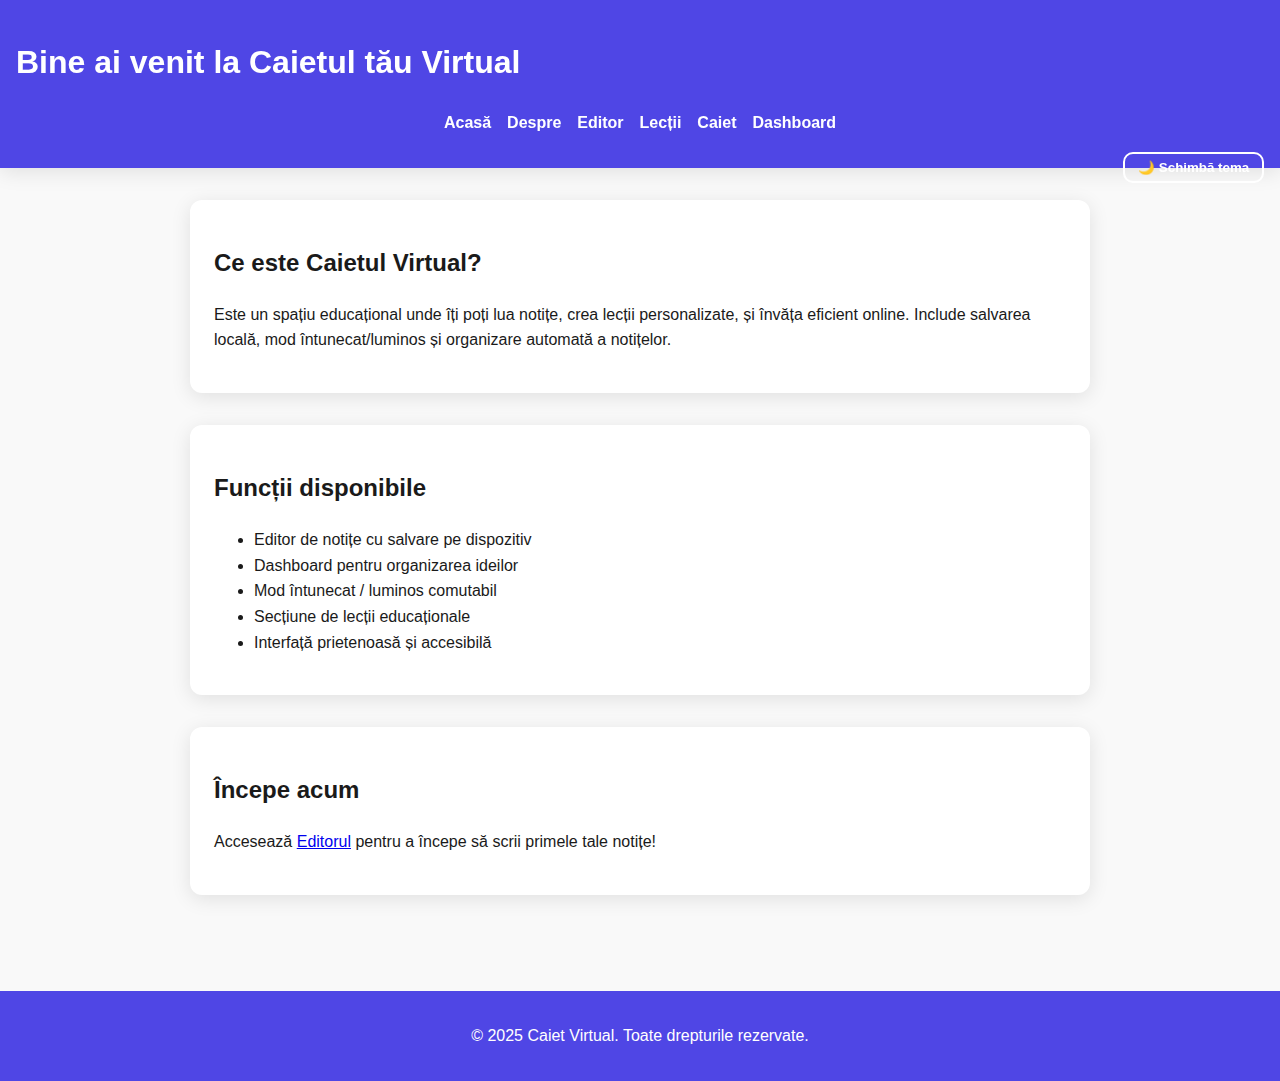
<file: index.html>
<!DOCTYPE html>
<html lang="ro">
<head>
    <meta charset="UTF-8">
    <meta name="viewport" content="width=device-width, initial-scale=1.0">
    <title>Caiet Virtual - Acasă</title>
    <link rel="stylesheet" href="style.css">
    <script defer src="script.js"></script>
</head>
<body>
    <header>
        <h1>Bine ai venit la Caietul tău Virtual</h1>
        <nav>
            <ul>
                <li><a href="index.html">Acasă</a></li>
                <li><a href="despre.html">Despre</a></li>
                <li><a href="editor.html">Editor</a></li>
                <li><a href="lectii.html">Lecții</a></li>
                <li><a href="caiet.html">Caiet</a></li>
                <li><a href="dashboard.html">Dashboard</a></li>
            </ul>
        </nav>
        <button id="toggle-theme">🌙 Schimbă tema</button>
    </header>
    <main>
        <section>
            <h2>Ce este Caietul Virtual?</h2>
            <p>Este un spațiu educațional unde îți poți lua notițe, crea lecții personalizate, și învăța eficient online. Include salvarea locală, mod întunecat/luminos și organizare automată a notițelor.</p>
        </section>
        <section>
            <h2>Funcții disponibile</h2>
            <ul>
                <li>Editor de notițe cu salvare pe dispozitiv</li>
                <li>Dashboard pentru organizarea ideilor</li>
                <li>Mod întunecat / luminos comutabil</li>
                <li>Secțiune de lecții educaționale</li>
                <li>Interfață prietenoasă și accesibilă</li>
            </ul>
        </section>
        <section>
            <h2>Începe acum</h2>
            <p>Accesează <a href="editor.html">Editorul</a> pentru a începe să scrii primele tale notițe!</p>
        </section>
    </main>
    <footer>
        <p>&copy; 2025 Caiet Virtual. Toate drepturile rezervate.</p>
    </footer>
</body>
</html>
</file>
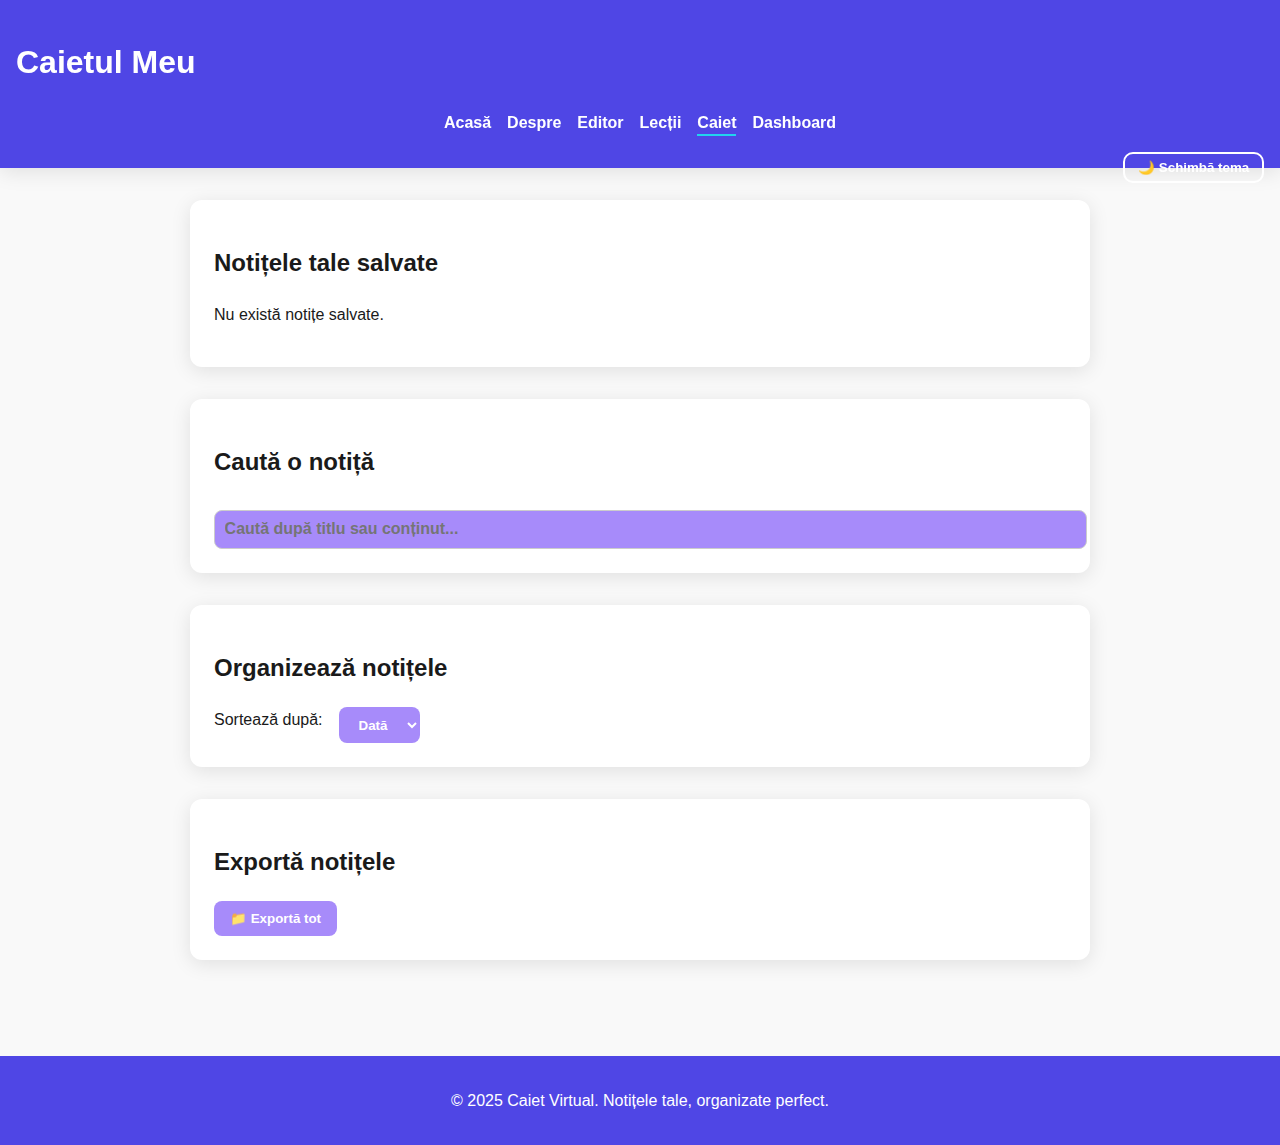
<file: caiet.html>
<!DOCTYPE html>
<html lang="ro">
<head>
    <meta charset="UTF-8">
    <meta name="viewport" content="width=device-width, initial-scale=1.0">
    <title>Caietul Meu - Caiet Virtual</title>
    <link rel="stylesheet" href="style.css">
    <script defer src="script.js"></script>
</head>
<body>
    <header>
        <h1>Caietul Meu</h1>
        <nav>
            <ul>
                <li><a href="index.html">Acasă</a></li>
                <li><a href="despre.html">Despre</a></li>
                <li><a href="editor.html">Editor</a></li>
                <li><a href="lectii.html">Lecții</a></li>
                <li><a href="caiet.html" class="active">Caiet</a></li>
                <li><a href="dashboard.html">Dashboard</a></li>
            </ul>
        </nav>
        <button id="toggle-theme">🌙 Schimbă tema</button>
    </header>
    <main>
        <section>
            <h2>Notițele tale salvate</h2>
            <div id="notite-lista">
                <p>Nu există notițe încă. Creează una din <a href="editor.html">Editor</a>.</p>
            </div>
        </section>
        <section>
            <h2>Caută o notiță</h2>
            <input type="text" id="search-notes" placeholder="Caută după titlu sau conținut...">
        </section>
        <section>
            <h2>Organizează notițele</h2>
            <div class="filtrare">
                <label for="sort-notes">Sortează după:</label>
                <select id="sort-notes">
                    <option value="date">Dată</option>
                    <option value="title">Titlu</option>
                </select>
            </div>
        </section>
        <section>
            <h2>Exportă notițele</h2>
            <button id="export-notes">📁 Exportă tot</button>
        </section>
    </main>
    <footer>
        <p>&copy; 2025 Caiet Virtual. Notițele tale, organizate perfect.</p>
    </footer>
</body>
</html>
</file>
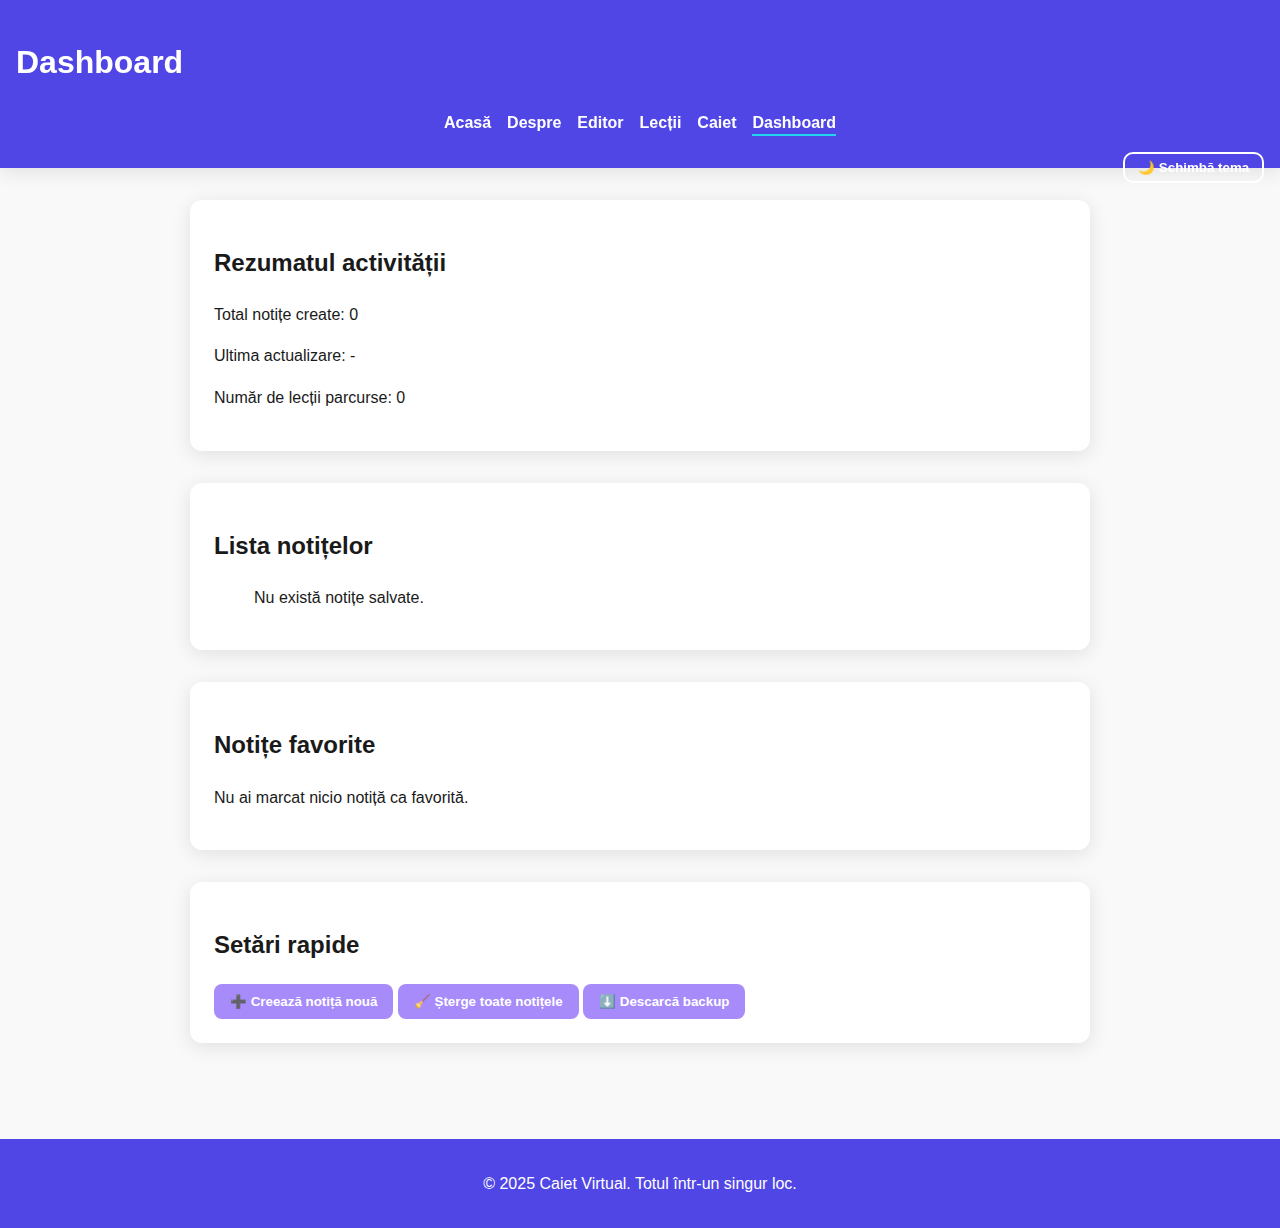
<file: dashboard.html>
<!DOCTYPE html>
<html lang="ro">
<head>
    <meta charset="UTF-8">
    <meta name="viewport" content="width=device-width, initial-scale=1.0">
    <title>Dashboard - Caiet Virtual</title>
    <link rel="stylesheet" href="style.css">
    <script defer src="script.js"></script>
</head>
<body>
    <header>
        <h1>Dashboard</h1>
        <nav>
            <ul>
                <li><a href="index.html">Acasă</a></li>
                <li><a href="despre.html">Despre</a></li>
                <li><a href="editor.html">Editor</a></li>
                <li><a href="lectii.html">Lecții</a></li>
                <li><a href="caiet.html">Caiet</a></li>
                <li><a href="dashboard.html" class="active">Dashboard</a></li>
            </ul>
        </nav>
        <button id="toggle-theme">🌙 Schimbă tema</button>
    </header>
    <main>
        <section>
            <h2>Rezumatul activității</h2>
            <div class="statistici">
                <p>Total notițe create: <span id="total-notes">0</span></p>
                <p>Ultima actualizare: <span id="last-update">-</span></p>
                <p>Număr de lecții parcurse: <span id="lessons-done">0</span></p>
            </div>
        </section>
        <section>
            <h2>Lista notițelor</h2>
            <ul id="dashboard-note-list">
                <li>Momentan nu există notițe salvate.</li>
            </ul>
        </section>
        <section>
            <h2>Notițe favorite</h2>
            <div id="favorite-notes">
                <p>Nu ai marcat nicio notiță ca favorită.</p>
            </div>
        </section>
        <section>
            <h2>Setări rapide</h2>
            <button onclick="window.location.href='editor.html'">➕ Creează notiță nouă</button>
            <button id="clear-all">🧹 Șterge toate notițele</button>
            <button id="download-backup">⬇️ Descarcă backup</button>
        </section>
    </main>
    <footer>
        <p>&copy; 2025 Caiet Virtual. Totul într-un singur loc.</p>
    </footer>
</body>
</html>
</file>
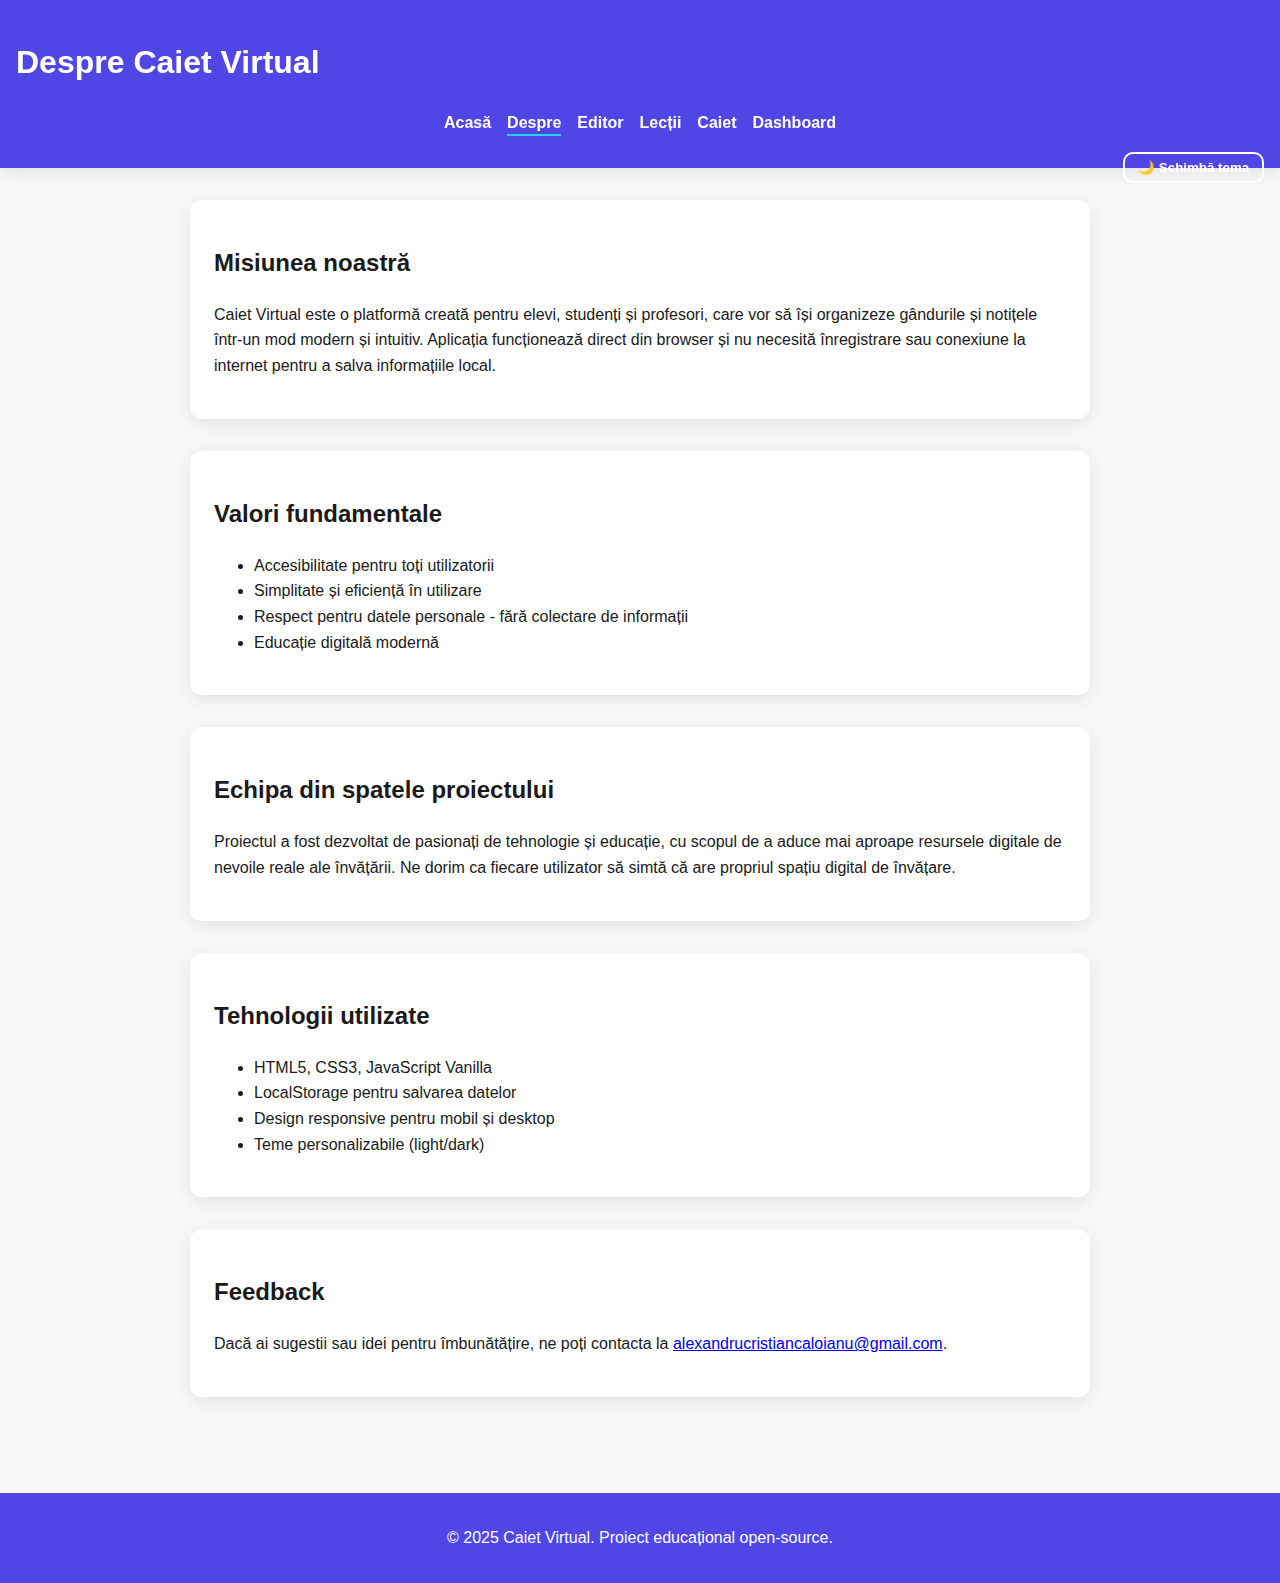
<file: despre.html>
<!DOCTYPE html>
<html lang="ro">
<head>
    <meta charset="UTF-8">
    <meta name="viewport" content="width=device-width, initial-scale=1.0">
    <title>Despre Caiet Virtual</title>
    <link rel="stylesheet" href="style.css">
    <script defer src="script.js"></script>
</head>
<body>
    <header>
        <h1>Despre Caiet Virtual</h1>
        <nav>
            <ul>
                <li><a href="index.html">Acasă</a></li>
                <li><a href="despre.html" class="active">Despre</a></li>
                <li><a href="editor.html">Editor</a></li>
                <li><a href="lectii.html">Lecții</a></li>
                <li><a href="caiet.html">Caiet</a></li>
                <li><a href="dashboard.html">Dashboard</a></li>
            </ul>
        </nav>
        <button id="toggle-theme">🌙 Schimbă tema</button>
    </header>
    <main>
        <section>
            <h2>Misiunea noastră</h2>
            <p>Caiet Virtual este o platformă creată pentru elevi, studenți și profesori, care vor să își organizeze gândurile și notițele într-un mod modern și intuitiv. Aplicația funcționează direct din browser și nu necesită înregistrare sau conexiune la internet pentru a salva informațiile local.</p>
        </section>
        <section>
            <h2>Valori fundamentale</h2>
            <ul>
                <li>Accesibilitate pentru toți utilizatorii</li>
                <li>Simplitate și eficiență în utilizare</li>
                <li>Respect pentru datele personale - fără colectare de informații</li>
                <li>Educație digitală modernă</li>
            </ul>
        </section>
        <section>
            <h2>Echipa din spatele proiectului</h2>
            <p>Proiectul a fost dezvoltat de pasionați de tehnologie și educație, cu scopul de a aduce mai aproape resursele digitale de nevoile reale ale învățării. Ne dorim ca fiecare utilizator să simtă că are propriul spațiu digital de învățare.</p>
        </section>
        <section>
            <h2>Tehnologii utilizate</h2>
            <ul>
                <li>HTML5, CSS3, JavaScript Vanilla</li>
                <li>LocalStorage pentru salvarea datelor</li>
                <li>Design responsive pentru mobil și desktop</li>
                <li>Teme personalizabile (light/dark)</li>
            </ul>
        </section>
        <section>
            <h2>Feedback</h2>
            <p>Dacă ai sugestii sau idei pentru îmbunătățire, ne poți contacta la <a href="mailto:alexandrucristiancaloianu@gmail.com">alexandrucristiancaloianu@gmail.com</a>.</p>
        </section>
    </main>
    <footer>
        <p>&copy; 2025 Caiet Virtual. Proiect educațional open-source.</p>
    </footer>
</body>
</html>
</file>
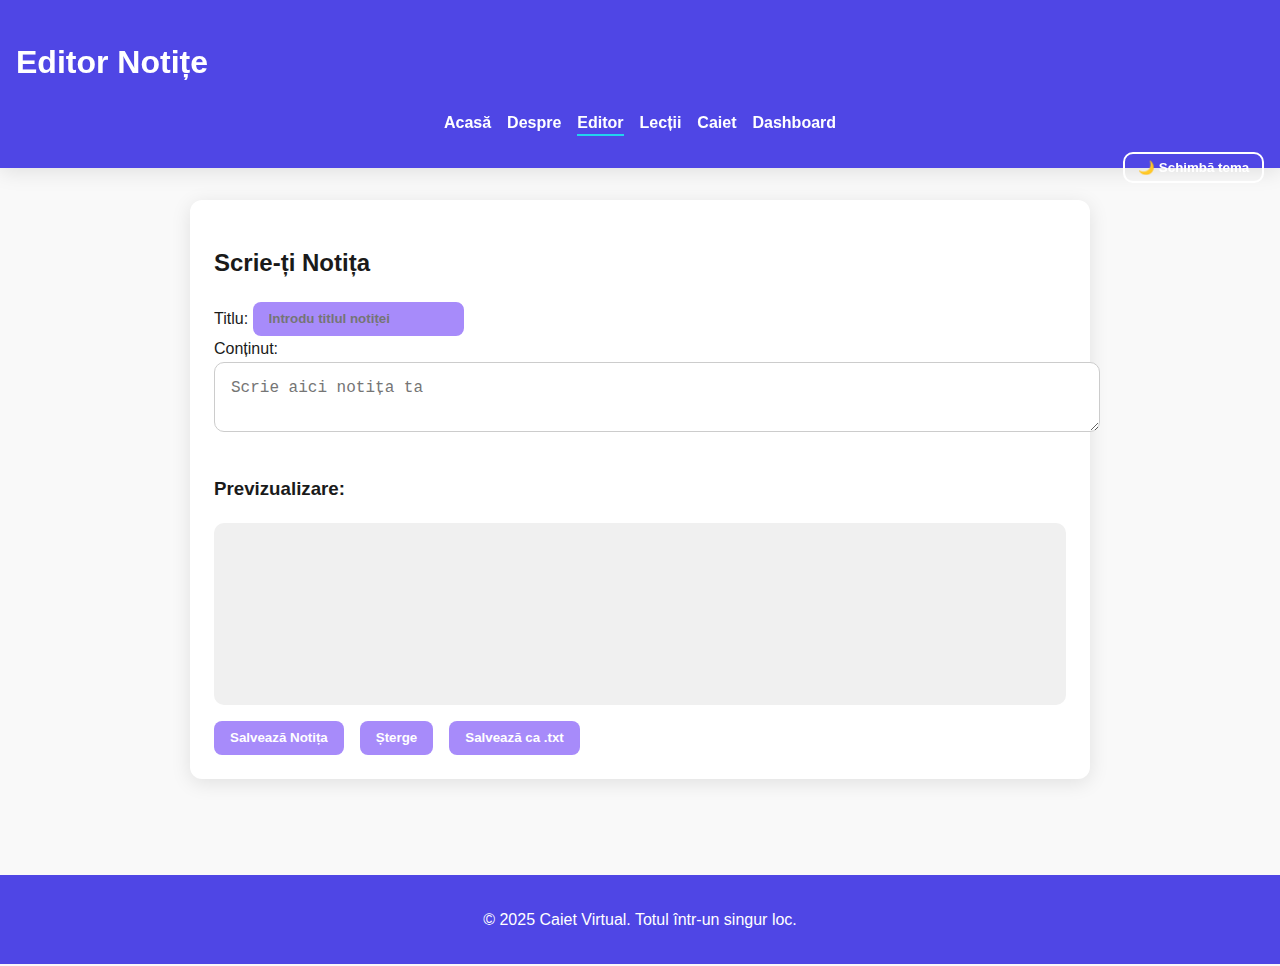
<file: editor.html>
<!DOCTYPE html>
<html lang="ro">
<head>
    <meta charset="UTF-8">
    <meta name="viewport" content="width=device-width, initial-scale=1.0">
    <title>Editor - Caiet Virtual</title>
    <link rel="stylesheet" href="style.css">
    <script defer src="script.js"></script>
</head>
<body>
    <header>
        <h1>Editor Notițe</h1>
        <nav>
            <ul>
                <li><a href="index.html">Acasă</a></li>
                <li><a href="despre.html">Despre</a></li>
                <li><a href="editor.html" class="active">Editor</a></li>
                <li><a href="lectii.html">Lecții</a></li>
                <li><a href="caiet.html">Caiet</a></li>
                <li><a href="dashboard.html">Dashboard</a></li>
            </ul>
        </nav>
        <button id="toggle-theme">🌙 Schimbă tema</button>
    </header>
    <main>
        <section>
            <h2>Scrie-ți Notița</h2>
            <div>
                <label for="note-title">Titlu:</label>
                <input type="text" id="note-title" placeholder="Introdu titlul notiței" />
            </div>
            <div>
                <label for="note-content">Conținut:</label>
                <textarea id="note-content" placeholder="Scrie aici notița ta"></textarea>
            </div>
            <div>
                <h3>Previzualizare:</h3>
                <div id="note-preview-content"></div>
            </div>
            <div class="editor-actions">
                <button id="save-note">Salvează Notița</button>
                <button id="clear-note">Șterge</button>
                <button id="save-as-txt">Salvează ca .txt</button> <!-- Butonul pentru export -->
            </div>
        </section>
    </main>
    <footer>
        <p>&copy; 2025 Caiet Virtual. Totul într-un singur loc.</p>
    </footer>
</body>
</html>
</file>
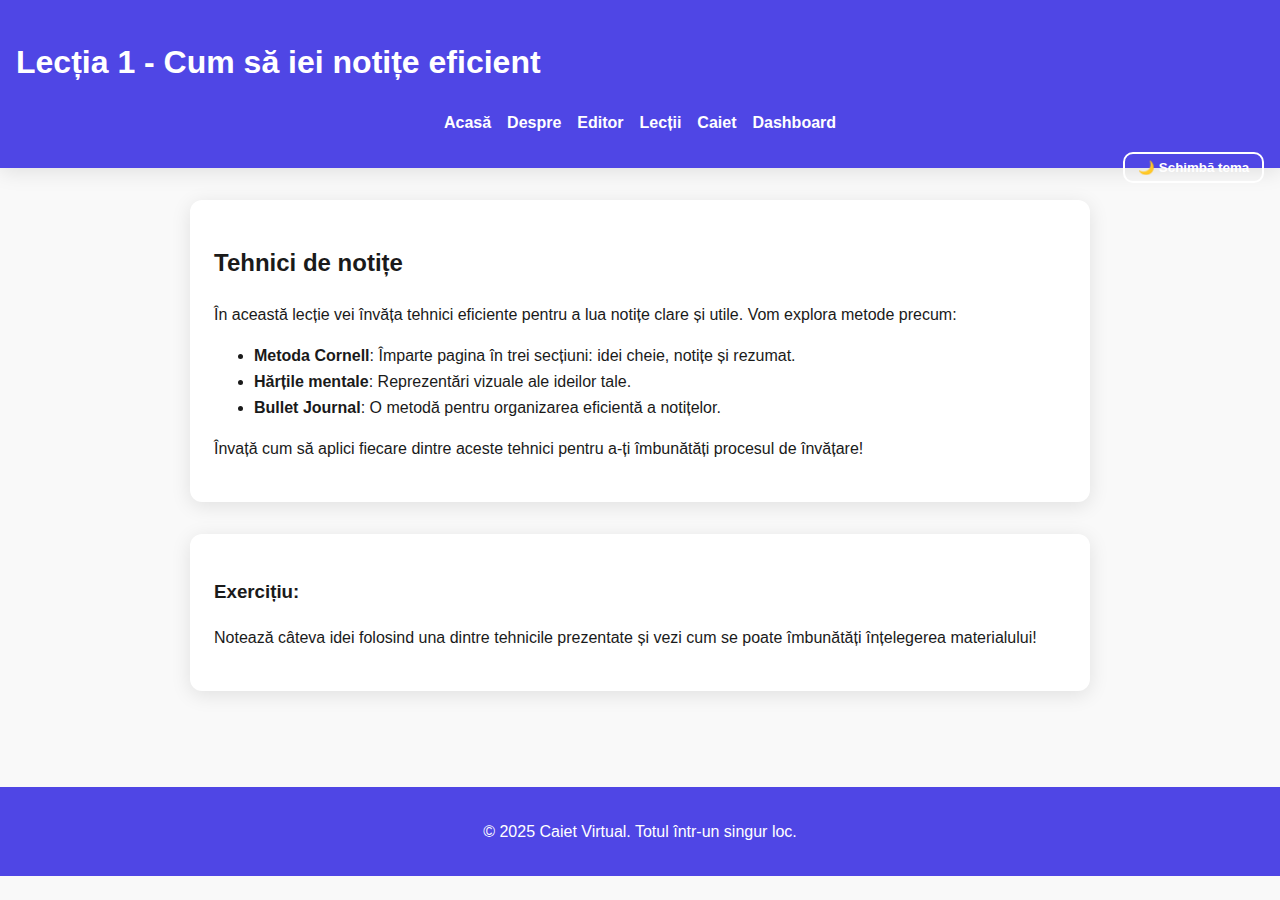
<file: lectie1.html>
<!DOCTYPE html>
<html lang="ro">
<head>
    <meta charset="UTF-8">
    <meta name="viewport" content="width=device-width, initial-scale=1.0">
    <title>Lecția 1 - Cum să iei notițe eficient</title>
    <link rel="stylesheet" href="style.css">
    <script defer src="script.js"></script>
</head>
<body>
    <header>
        <h1>Lecția 1 - Cum să iei notițe eficient</h1>
        <nav>
            <ul>
                <li><a href="index.html">Acasă</a></li>
                <li><a href="despre.html">Despre</a></li>
                <li><a href="editor.html">Editor</a></li>
                <li><a href="lectii.html">Lecții</a></li>
                <li><a href="caiet.html">Caiet</a></li>
                <li><a href="dashboard.html">Dashboard</a></li>
            </ul>
        </nav>
        <button id="toggle-theme">🌙 Schimbă tema</button>
    </header>
    <main>
        <section>
            <h2>Tehnici de notițe</h2>
            <p>În această lecție vei învăța tehnici eficiente pentru a lua notițe clare și utile. Vom explora metode precum:</p>
            <ul>
                <li><strong>Metoda Cornell</strong>: Împarte pagina în trei secțiuni: idei cheie, notițe și rezumat.</li>
                <li><strong>Hărțile mentale</strong>: Reprezentări vizuale ale ideilor tale.</li>
                <li><strong>Bullet Journal</strong>: O metodă pentru organizarea eficientă a notițelor.</li>
            </ul>
            <p>Învață cum să aplici fiecare dintre aceste tehnici pentru a-ți îmbunătăți procesul de învățare!</p>
        </section>
        <section>
            <h3>Exercițiu:</h3>
            <p>Notează câteva idei folosind una dintre tehnicile prezentate și vezi cum se poate îmbunătăți înțelegerea materialului!</p>
        </section>
    </main>
    <footer>
        <p>&copy; 2025 Caiet Virtual. Totul într-un singur loc.</p>
    </footer>
</body>
</html>
</file>
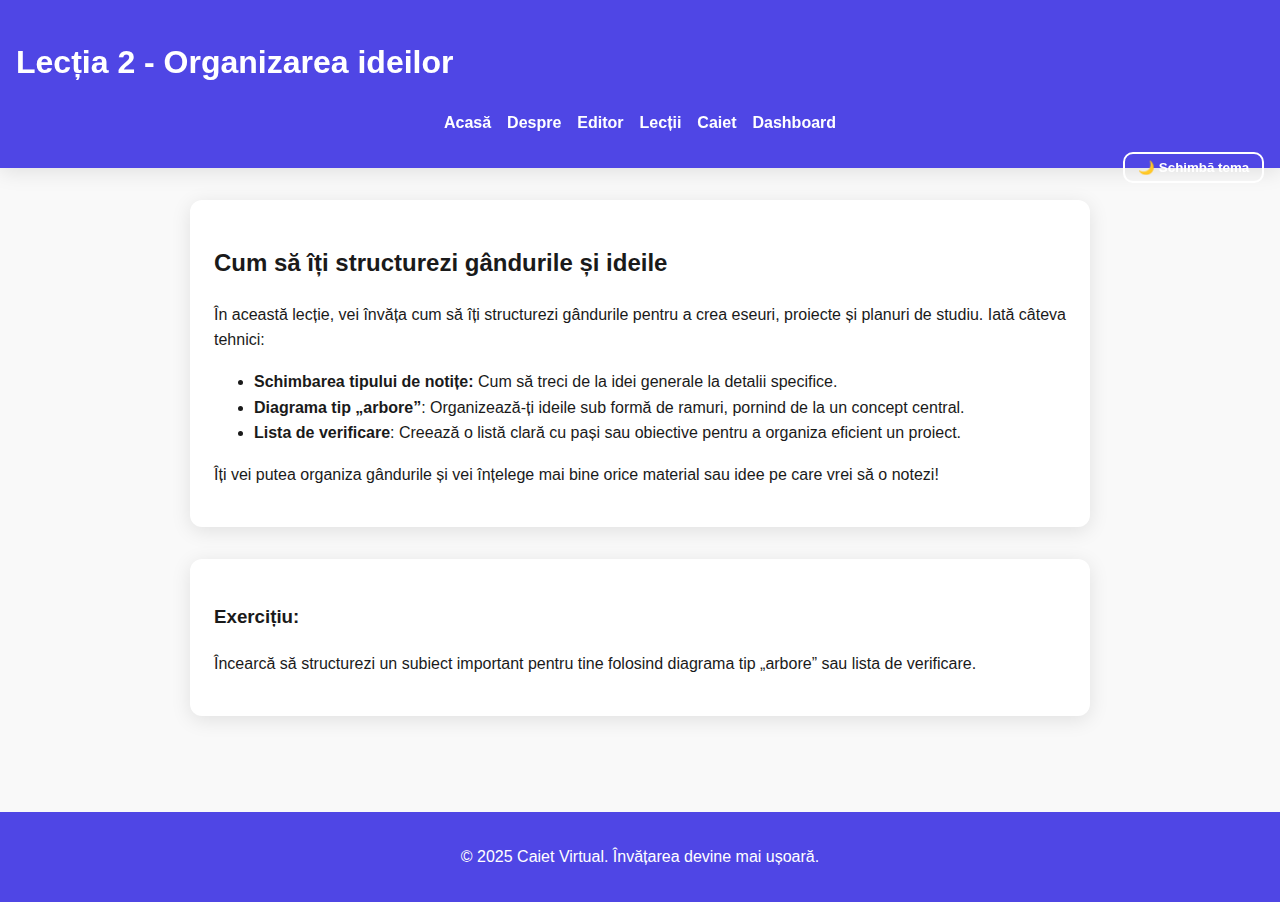
<file: lectie2.html>
<!DOCTYPE html>
<html lang="ro">
<head>
    <meta charset="UTF-8">
    <meta name="viewport" content="width=device-width, initial-scale=1.0">
    <title>Lecția 2 - Organizarea ideilor</title>
    <link rel="stylesheet" href="style.css">
    <script defer src="script.js"></script>
</head>
<body>
    <header>
        <h1>Lecția 2 - Organizarea ideilor</h1>
        <nav>
            <ul>
                <li><a href="index.html">Acasă</a></li>
                <li><a href="despre.html">Despre</a></li>
                <li><a href="editor.html">Editor</a></li>
                <li><a href="lectii.html">Lecții</a></li>
                <li><a href="caiet.html">Caiet</a></li>
                <li><a href="dashboard.html">Dashboard</a></li>
            </ul>
        </nav>
        <button id="toggle-theme">🌙 Schimbă tema</button>
    </header>
    <main>
        <section>
            <h2>Cum să îți structurezi gândurile și ideile</h2>
            <p>În această lecție, vei învăța cum să îți structurezi gândurile pentru a crea eseuri, proiecte și planuri de studiu. Iată câteva tehnici:</p>
            <ul>
                <li><strong>Schimbarea tipului de notițe:</strong> Cum să treci de la idei generale la detalii specifice.</li>
                <li><strong>Diagrama tip „arbore”</strong>: Organizează-ți ideile sub formă de ramuri, pornind de la un concept central.</li>
                <li><strong>Lista de verificare</strong>: Creează o listă clară cu pași sau obiective pentru a organiza eficient un proiect.</li>
            </ul>
            <p>Îți vei putea organiza gândurile și vei înțelege mai bine orice material sau idee pe care vrei să o notezi!</p>
        </section>
        <section>
            <h3>Exercițiu:</h3>
            <p>Încearcă să structurezi un subiect important pentru tine folosind diagrama tip „arbore” sau lista de verificare.</p>
        </section>
    </main>
    <footer>
        <p>&copy; 2025 Caiet Virtual. Învățarea devine mai ușoară.</p>
    </footer>
</body>
</html>
</file>
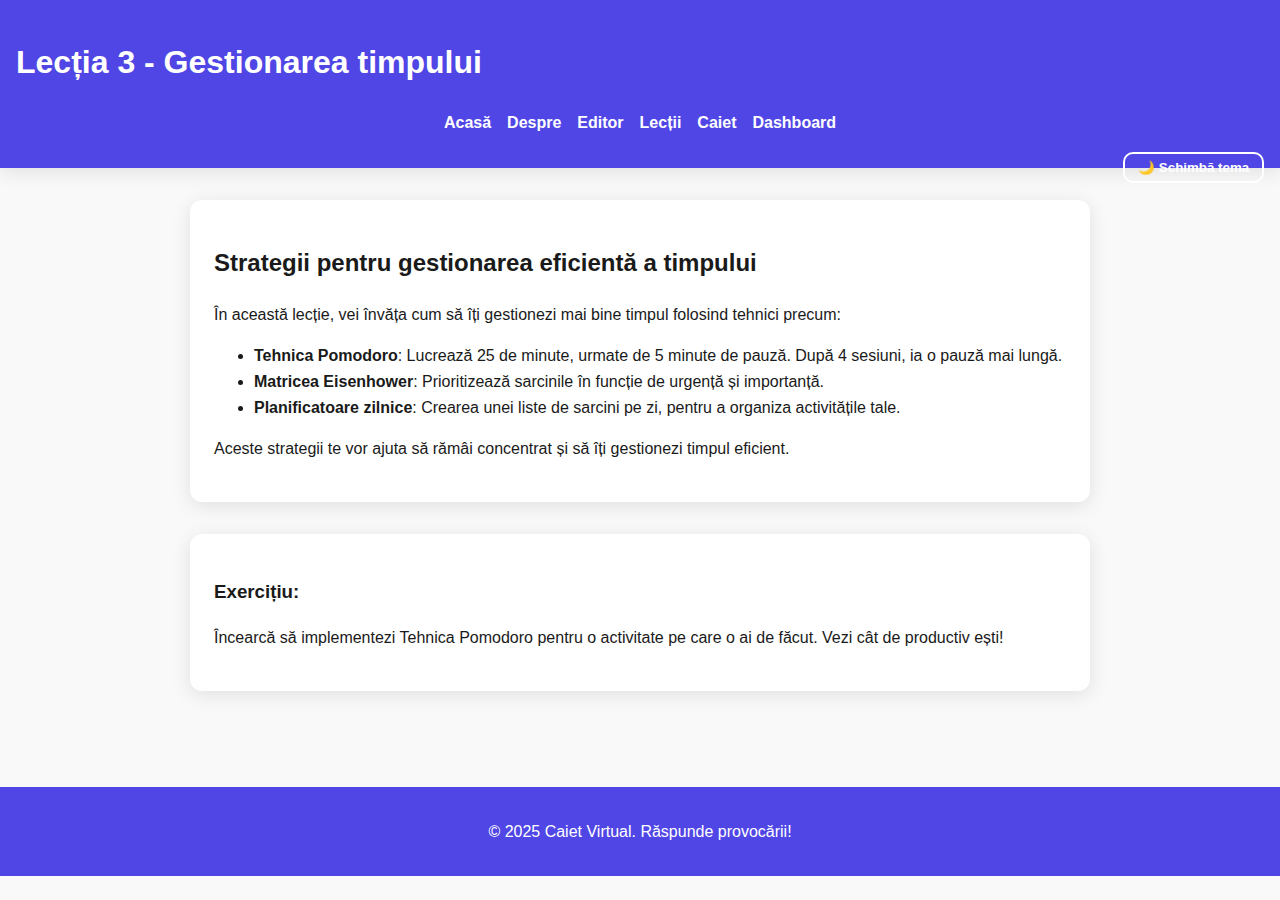
<file: lectie3.html>
<!DOCTYPE html>
<html lang="ro">
<head>
    <meta charset="UTF-8">
    <meta name="viewport" content="width=device-width, initial-scale=1.0">
    <title>Lecția 3 - Gestionarea timpului</title>
    <link rel="stylesheet" href="style.css">
    <script defer src="script.js"></script>
</head>
<body>
    <header>
        <h1>Lecția 3 - Gestionarea timpului</h1>
        <nav>
            <ul>
                <li><a href="index.html">Acasă</a></li>
                <li><a href="despre.html">Despre</a></li>
                <li><a href="editor.html">Editor</a></li>
                <li><a href="lectii.html">Lecții</a></li>
                <li><a href="caiet.html">Caiet</a></li>
                <li><a href="dashboard.html">Dashboard</a></li>
            </ul>
        </nav>
        <button id="toggle-theme">🌙 Schimbă tema</button>
    </header>
    <main>
        <section>
            <h2>Strategii pentru gestionarea eficientă a timpului</h2>
            <p>În această lecție, vei învăța cum să îți gestionezi mai bine timpul folosind tehnici precum:</p>
            <ul>
                <li><strong>Tehnica Pomodoro</strong>: Lucrează 25 de minute, urmate de 5 minute de pauză. După 4 sesiuni, ia o pauză mai lungă.</li>
                <li><strong>Matricea Eisenhower</strong>: Prioritizează sarcinile în funcție de urgență și importanță.</li>
                <li><strong>Planificatoare zilnice</strong>: Crearea unei liste de sarcini pe zi, pentru a organiza activitățile tale.</li>
            </ul>
            <p>Aceste strategii te vor ajuta să rămâi concentrat și să îți gestionezi timpul eficient.</p>
        </section>
        <section>
            <h3>Exercițiu:</h3>
            <p>Încearcă să implementezi Tehnica Pomodoro pentru o activitate pe care o ai de făcut. Vezi cât de productiv ești!</p>
        </section>
    </main>
    <footer>
        <p>&copy; 2025 Caiet Virtual. Răspunde provocării!</p>
    </footer>
</body>
</html>
</file>
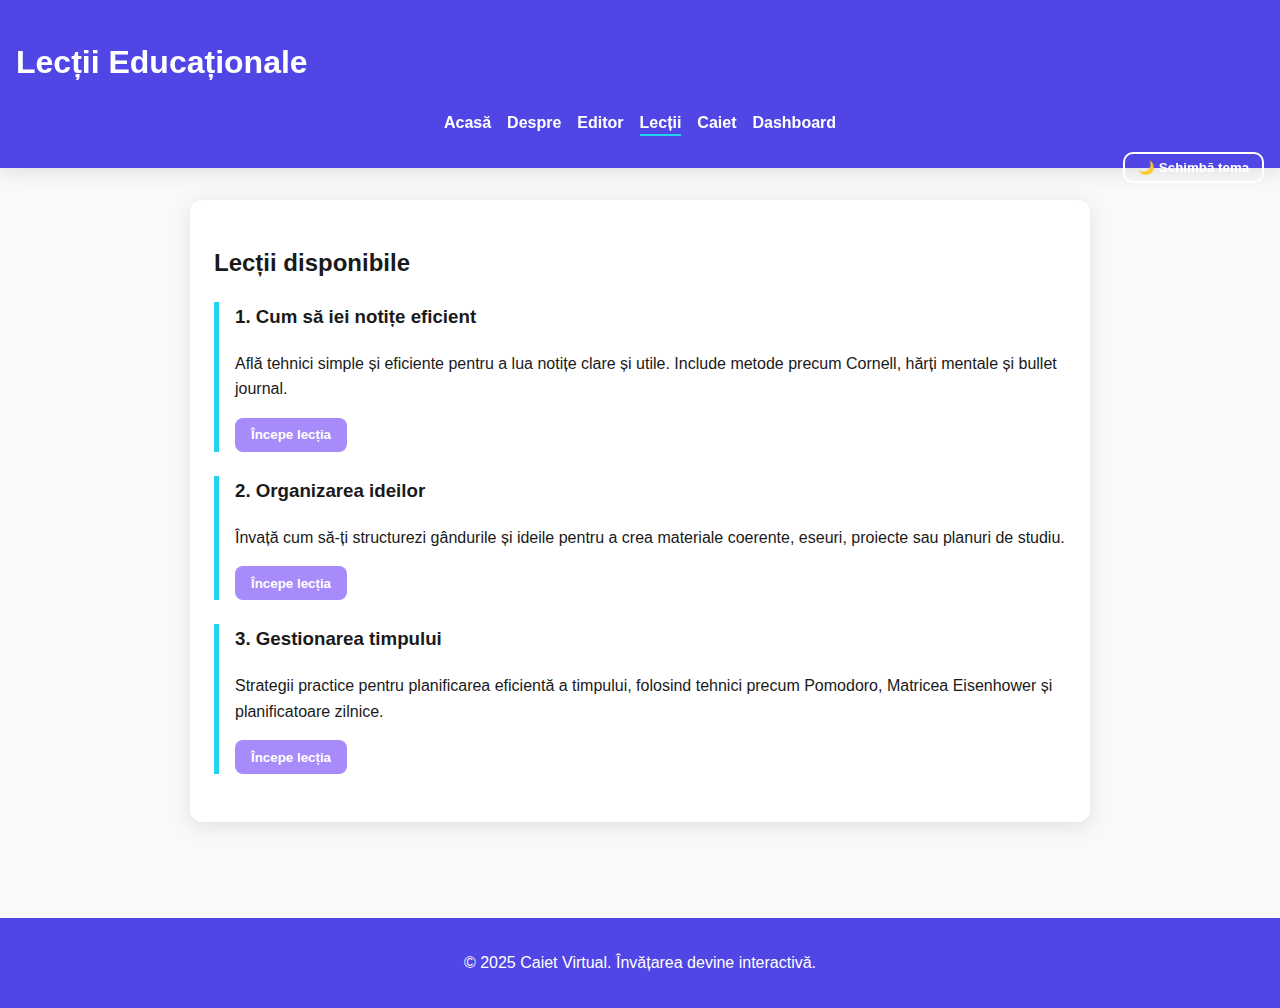
<file: lectii.html>
<!DOCTYPE html>
<html lang="ro">
<head>
    <meta charset="UTF-8">
    <meta name="viewport" content="width=device-width, initial-scale=1.0">
    <title>Lecții - Caiet Virtual</title>
    <link rel="stylesheet" href="style.css">
    <script defer src="script.js"></script>
</head>
<body>
    <header>
        <h1>Lecții Educaționale</h1>
        <nav>
            <ul>
                <li><a href="index.html">Acasă</a></li>
                <li><a href="despre.html">Despre</a></li>
                <li><a href="editor.html">Editor</a></li>
                <li><a href="lectii.html" class="active">Lecții</a></li>
                <li><a href="caiet.html">Caiet</a></li>
                <li><a href="dashboard.html">Dashboard</a></li>
            </ul>
        </nav>
        <button id="toggle-theme">🌙 Schimbă tema</button>
    </header>
    <main>
        <section>
            <h2>Lecții disponibile</h2>
            <div class="lectie">
                <h3>1. Cum să iei notițe eficient</h3>
                <p>Află tehnici simple și eficiente pentru a lua notițe clare și utile. Include metode precum Cornell, hărți mentale și bullet journal.</p>
                <a href="lectie1.html"><button>Începe lecția</button></a>
            </div>
            <div class="lectie">
                <h3>2. Organizarea ideilor</h3>
                <p>Învață cum să-ți structurezi gândurile și ideile pentru a crea materiale coerente, eseuri, proiecte sau planuri de studiu.</p>
                <a href="lectie2.html"><button>Începe lecția</button></a>
            </div>
            <div class="lectie">
                <h3>3. Gestionarea timpului</h3>
                <p>Strategii practice pentru planificarea eficientă a timpului, folosind tehnici precum Pomodoro, Matricea Eisenhower și planificatoare zilnice.</p>
                <a href="lectie3.html"><button>Începe lecția</button></a>
            </div>
        </section>
    </main>
    <footer>
        <p>&copy; 2025 Caiet Virtual. Învățarea devine interactivă.</p>
    </footer>
</body>
</html>
</file>
<file: style.css>
/* style.css - Caiet Virtual */

:root {
    --bg-light: #f9f9f9;
    --bg-dark: #1e1e2f;
    --text-light: #1a1a1a;
    --text-dark: #f1f1f1;
    --primary: #4f46e5;
    --secondary: #a78bfa;
    --accent: #22d3ee;
    --card: #ffffff;
    --card-dark: #2c2c3a;
    --shadow: 0 4px 20px rgba(0, 0, 0, 0.1);
}

body {
    margin: 0;
    font-family: 'Segoe UI', Tahoma, Geneva, Verdana, sans-serif;
    background-color: var(--bg-light);
    color: var(--text-light);
    transition: background-color 0.3s ease, color 0.3s ease;
    line-height: 1.6;
}

body.dark {
    background-color: var(--bg-dark);
    color: var(--text-dark);
}

header {
    background: var(--primary);
    color: white;
    padding: 1rem;
    box-shadow: var(--shadow);
    position: sticky;
    top: 0;
    z-index: 1000;
}

nav ul {
    list-style: none;
    padding: 0;
    display: flex;
    flex-wrap: wrap;
    gap: 1rem;
    justify-content: center;
    margin: 1rem 0;
}

nav a {
    color: white;
    text-decoration: none;
    font-weight: bold;
    position: relative;
}

nav a::after {
    content: "";
    position: absolute;
    left: 0;
    bottom: -5px;
    width: 0%;
    height: 2px;
    background: var(--accent);
    transition: width 0.3s ease;
}

nav a:hover::after, nav a.active::after {
    width: 100%;
}

main {
    padding: 2rem;
    max-width: 900px;
    margin: auto;
    animation: fadeIn 0.8s ease-in;
}

section {
    background: var(--card);
    margin-bottom: 2rem;
    padding: 1.5rem;
    border-radius: 12px;
    box-shadow: var(--shadow);
    transition: transform 0.2s ease;
}

body.dark section {
    background: var(--card-dark);
}

section:hover {
    transform: translateY(-5px);
}

button, select, input[type="text"] {
    padding: 0.6rem 1rem;
    border: none;
    border-radius: 8px;
    background: var(--secondary);
    color: white;
    font-weight: bold;
    cursor: pointer;
    transition: background 0.3s ease;
}

button:hover, select:hover {
    background: var(--accent);
}

textarea {
    width: 100%;
    padding: 1rem;
    border-radius: 10px;
    border: 1px solid #ccc;
    font-size: 1rem;
    resize: vertical;
    margin-bottom: 1rem;
    background: #fff;
    transition: background 0.3s;
}

body.dark textarea {
    background: #333;
    color: #f1f1f1;
    border-color: #444;
}

.editor-actions, .filtrare {
    display: flex;
    gap: 1rem;
    flex-wrap: wrap;
    margin-top: 1rem;
}

footer {
    background: var(--primary);
    color: white;
    text-align: center;
    padding: 1rem;
    margin-top: 2rem;
}

#note-preview-content {
    white-space: pre-wrap;
    background: #f0f0f0;
    padding: 1rem;
    border-radius: 10px;
    min-height: 150px;
}

body.dark #note-preview-content {
    background: #2a2a3a;
}

.lectie {
    margin-bottom: 1.5rem;
    border-left: 5px solid var(--accent);
    padding-left: 1rem;
    animation: slideUp 0.4s ease forwards;
}

@keyframes fadeIn {
    from { opacity: 0; }
    to { opacity: 1; }
}

@keyframes slideUp {
    from {
        transform: translateY(20px);
        opacity: 0;
    }
    to {
        transform: translateY(0);
        opacity: 1;
    }
}

#toggle-theme {
    float: right;
    background: transparent;
    color: white;
    border: 2px solid white;
    padding: 0.4rem 0.8rem;
    border-radius: 10px;
    transition: background 0.3s;
}

#toggle-theme:hover {
    background: white;
    color: var(--primary);
}

#search-notes {
    width: 100%;
    margin-top: 0.5rem;
    padding: 0.6rem;
    border-radius: 8px;
    border: 1px solid #ccc;
    font-size: 1rem;
}

@media (max-width: 600px) {
    nav ul {
        flex-direction: column;
        align-items: center;
    }
    .editor-actions, .filtrare {
        flex-direction: column;
    }
}
</file>
